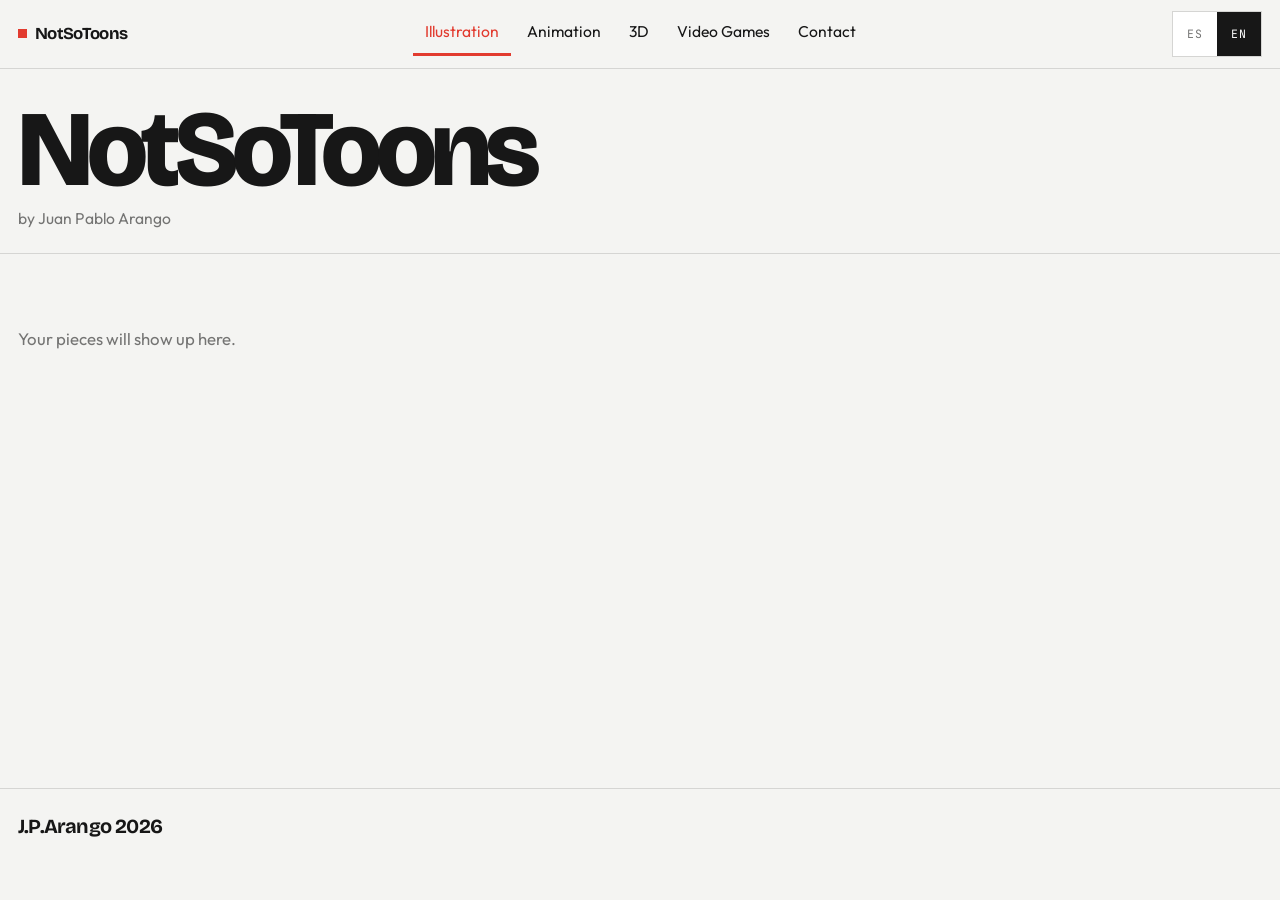
<file: index.html>
<!DOCTYPE html>
<html lang="en">
<head>
  <meta charset="utf-8">
  <meta name="viewport" content="width=device-width, initial-scale=1">
  <script>
    (function () {
      var saved = null;
      try { saved = localStorage.getItem("notsotoons-lang"); } catch (e) {}
      var navLang = navigator.language || (navigator.languages && navigator.languages[0]) || "";
      var lang = saved === "es" || saved === "en" ? saved : (String(navLang).toLowerCase().indexOf("es") === 0 ? "es" : "en");
      document.documentElement.lang = lang;
      document.documentElement.dataset.lang = lang;
    })();
  </script>
  <title>NotSoToons — Juan Pablo Arango</title>
  <meta name="description" content="Portafolio NotSoToons de Juan Pablo Arango. NotSoToons portfolio by Juan Pablo Arango.">
  <meta name="color-scheme" content="light">
  <meta name="theme-color" content="#f4f4f2">
  <meta property="og:title" content="NotSoToons">
  <meta property="og:description" content="Portafolio NotSoToons de Juan Pablo Arango.">
  <meta property="og:type" content="website">
  <link rel="icon" href="favicon.svg" type="image/svg+xml">
  <link rel="preconnect" href="https://fonts.googleapis.com">
  <link rel="preconnect" href="https://fonts.gstatic.com" crossorigin>
  <link href="https://fonts.googleapis.com/css2?family=Bricolage+Grotesque:opsz,wght@12..96,600;12..96,700;12..96,800&family=JetBrains+Mono:wght@400;500&family=Outfit:wght@300;400;500;600&display=swap" rel="stylesheet">
  <link rel="stylesheet" href="css/styles.css">
</head>
<body>
  <a class="skip" href="#content">
    <span class="only-es">Saltar al contenido</span>
    <span class="only-en">Skip to content</span>
  </a>
  <header class="nav">
    <div class="nav-bar bleed">
      <a class="brand" href="#top"><span class="brand-name">NotSoToons</span></a>
      <nav id="nav-links" class="nav-links" role="tablist" aria-label="Secciones / Sections">
        <a href="#illustration" data-nav="illustration" role="tab"><span class="only-es">Ilustración</span><span class="only-en">Illustration</span></a>
        <a href="#animation" data-nav="animation" role="tab"><span class="only-es">Animación</span><span class="only-en">Animation</span></a>
        <a href="#3d" data-nav="3d" role="tab">3D</a>
        <a href="#games" data-nav="games" role="tab"><span class="only-es">Videojuegos</span><span class="only-en">Video Games</span></a>
        <a href="#contact" data-nav="contact" role="tab"><span class="only-es">Contacto</span><span class="only-en">Contact</span></a>
      </nav>
      <div class="nav-tools">
        <div class="lang" role="radiogroup" aria-label="Idioma / Language">
          <button type="button" role="radio" data-set-lang="es" aria-checked="false" aria-label="Español">ES</button>
          <button type="button" role="radio" data-set-lang="en" aria-checked="false" aria-label="English">EN</button>
        </div>
        <button class="menu-btn" type="button" aria-expanded="false" aria-controls="nav-links">
          <span class="bars" aria-hidden="true"></span>
          <span class="sr-only"><span class="only-es">Menú</span><span class="only-en">Menu</span></span>
        </button>
      </div>
    </div>
  </header>
  <main id="content" tabindex="-1">
    <p id="status" class="status">
      <span class="only-es">Cargando portafolio…</span>
      <span class="only-en">Loading portfolio…</span>
    </p>
    <div id="app"></div>
    <noscript>
      <p class="noscript">Activa JavaScript para ver el portafolio. / Enable JavaScript to view the portfolio.</p>
    </noscript>
  </main>
  <footer id="footer" class="site-footer"></footer>
  <dialog id="lightbox" aria-labelledby="lightbox-cap">
    <button type="button" class="lb-close" data-lightbox="close"><span class="only-es">Cerrar</span><span class="only-en">Close</span></button>
    <img id="lightbox-img" alt="">
    <figcaption id="lightbox-cap"></figcaption>
    <div class="lb-bar">
      <button type="button" data-lightbox="prev"><span class="only-es">Anterior</span><span class="only-en">Previous</span></button>
      <p class="lb-count" id="lightbox-count"></p>
      <button type="button" data-lightbox="next"><span class="only-es">Siguiente</span><span class="only-en">Next</span></button>
    </div>
  </dialog>
  <p id="lang-status" class="sr-only" aria-live="polite"></p>
  <script src="js/nts.js" defer></script>
  <script src="js/app.js" defer></script>
</body>
</html>
</file>
<file: css/styles.css>
:root {
  --bg: #f4f4f2;
  --paper: #ffffff;
  --ink: #171717;
  --accent: #e23b2f;
  --red: var(--accent);
  --muted: color-mix(in srgb, var(--ink) 58%, var(--bg));
  --line: color-mix(in srgb, var(--ink) 14%, var(--bg));
  --line-color: var(--accent);
  --line-width: 10px;
  --line-opacity: 1;
  --radius: 0px;
  --gap: 28px;
  --ratio: 2.39;
  --title-vw: 8.4vw;
  --title-max: 8.4rem;
  --display: "Bricolage Grotesque", "Avenir Next", "Segoe UI", sans-serif;
  --body: "Outfit", "Avenir Next", "Segoe UI", sans-serif;
  --mono: "JetBrains Mono", ui-monospace, SFMono-Regular, Menlo, Consolas, monospace;
  --nav: 68px;
  color-scheme: light;
}

* { box-sizing: border-box; }

html { scroll-behavior: smooth; }

body {
  margin: 0;
  background: var(--bg);
  color: var(--ink);
  font-family: var(--body);
  font-size: 1.05rem;
  line-height: 1.5;
  overflow-x: clip;
}

img, video { max-width: 100%; display: block; }

button { font: inherit; color: inherit; }

a { color: inherit; }

h1, h2, h3, p { margin: 0; }

::selection { background: var(--red); color: #fff; }

:focus-visible {
  outline: 2px solid var(--red);
  outline-offset: 3px;
}

.skip {
  position: absolute;
  left: 12px;
  top: -48px;
  z-index: 80;
  background: var(--ink);
  color: #fff;
  padding: 10px 14px;
  text-decoration: none;
}

.skip:focus { top: 12px; }

.sr-only {
  position: absolute;
  width: 1px;
  height: 1px;
  padding: 0;
  margin: -1px;
  overflow: hidden;
  clip: rect(0, 0, 0, 0);
  white-space: nowrap;
  border: 0;
}

html[data-lang="es"] .only-en { display: none; }
html[data-lang="en"] .only-es { display: none; }

[hidden] { display: none !important; }

.bleed {
  width: calc(100% - 20px);
  margin-inline: auto;
}

@media (min-width: 800px) {
  .bleed { width: calc(100% - 36px); }
}

.nav {
  position: sticky;
  top: 0;
  z-index: 40;
  background: rgba(244, 244, 242, 0.94);
  backdrop-filter: blur(14px);
  -webkit-backdrop-filter: blur(14px);
  border-bottom: 1px solid var(--line);
  padding-top: env(safe-area-inset-top);
}

.nav-bar {
  position: relative;
  display: flex;
  align-items: center;
  gap: 12px;
  min-height: var(--nav);
}

.brand {
  display: inline-flex;
  align-items: center;
  gap: 10px;
  margin-right: auto;
  text-decoration: none;
  min-width: 0;
}

.brand-name {
  font-family: var(--display);
  font-weight: 700;
  letter-spacing: -0.04em;
  font-size: 1.05rem;
  white-space: nowrap;
}

.brand-name::before {
  content: "";
  display: inline-block;
  width: 9px;
  height: 9px;
  margin-right: 8px;
  background: var(--red);
  vertical-align: 1px;
}

.nav-tools { display: flex; align-items: center; gap: 8px; flex: 0 0 auto; }

.lang {
  display: inline-flex;
  border: 1px solid var(--line);
  background: var(--paper);
}

.lang button {
  min-width: 44px;
  min-height: 44px;
  border: 0;
  background: transparent;
  color: var(--muted);
  font-family: var(--mono);
  font-size: 0.72rem;
  letter-spacing: 0.08em;
  cursor: pointer;
}

.lang button[aria-checked="true"],
html[data-lang="es"] .lang [data-set-lang="es"],
html[data-lang="en"] .lang [data-set-lang="en"] {
  background: var(--ink);
  color: #fff;
}

.menu-btn { display: none; }

.nav-bar { flex-wrap: wrap; }

.nav-links {
  display: flex;
  order: 3;
  flex: 1 0 100%;
  gap: 0;
  margin: 0 -10px;
  padding: 0 4px;
  overflow-x: auto;
  overscroll-behavior-x: contain;
  scrollbar-width: none;
  border-top: 1px solid var(--line);
}

.nav-links::-webkit-scrollbar { display: none; }

.nav-links a {
  flex: 0 0 auto;
  text-decoration: none;
  white-space: nowrap;
  min-height: 44px;
  padding: 12px 14px 10px;
  border-bottom: 3px solid transparent;
  color: var(--ink);
  font-size: 0.98rem;
}

.nav-links a.is-active {
  color: var(--red);
  border-bottom-color: var(--red);
}

@media (min-width: 1100px) {
  .nav-bar {
    display: grid;
    grid-template-columns: 1fr auto 1fr;
    flex-wrap: nowrap;
    gap: 18px;
  }

  .brand { margin-right: 0; }
  .nav-tools { justify-self: end; }

  .nav-links {
    order: 0;
    flex: none;
    margin: 0;
    padding: 0;
    overflow: visible;
    border-top: 0;
    align-items: center;
    gap: 4px;
  }

  .nav-links a {
    padding: 8px 12px 6px;
    font-size: 0.98rem;
  }
}

.status, .noscript {
  min-height: 24vh;
  display: grid;
  place-items: center;
  text-align: center;
  color: var(--muted);
  padding: 48px 16px;
}

.status.is-error { color: var(--red); }

.hero {
  position: relative;
  display: block;
  overflow: hidden;
  border-bottom: 1px solid var(--line);
  padding: 28px 0 18px;
}

.hero-copy { position: relative; z-index: 1; max-width: 100%; }

.hero-title {
  font-family: var(--display);
  font-weight: 800;
  font-size: clamp(2.2rem, var(--title-vw), var(--title-max));
  line-height: 0.84;
  letter-spacing: -0.055em;
  white-space: nowrap;
}

.hero.has-header {
  min-height: calc(100vw / var(--ratio));
}

.hero.has-header::before {
  content: "";
  position: absolute;
  inset: 0;
  z-index: 1;
  pointer-events: none;
  background: linear-gradient(180deg, color-mix(in srgb, var(--bg) 86%, transparent) 0%, color-mix(in srgb, var(--bg) 28%, transparent) 48%, transparent 100%);
}

.hero-header {
  position: absolute;
  inset: 0;
  z-index: 0;
  margin: 0;
}

.hero-header img {
  width: 100%;
  height: 100%;
  object-fit: cover;
}

.credit {
  margin-top: 12px;
  color: var(--muted);
  font-size: 0.98rem;
  font-weight: 400;
}

.hero-bio {
  margin: 14px 0 0;
  max-width: 40rem;
  color: var(--ink);
  font-size: 1.05rem;
}

.deco-wrap {
  position: absolute;
  right: 1vw;
  top: 8%;
  width: min(48vw, 680px);
  pointer-events: none;
  z-index: 0;
}

.deco {
  width: 100%;
  height: auto;
  display: block;
  overflow: visible;
}

.deco path {
  stroke: var(--line-color);
  stroke-width: var(--line-width);
  vector-effect: non-scaling-stroke;
  opacity: var(--line-opacity);
}

html[data-lines="off"] .deco-wrap { display: none !important; }

@media (min-width: 900px) {
  .hero { padding: 36px 0 22px; }
}

@media (max-width: 899px) {
  .hero .deco-wrap {
    width: 42vw;
    top: 10px;
    opacity: 0.45;
  }

  .block .deco-wrap,
  .contact-block .deco-wrap { display: none; }
}

.block { scroll-margin-top: 76px; }

.block.is-empty,
.contact-block {
  position: relative;
  display: flex;
  flex-direction: column;
  justify-content: flex-start;
  border-bottom: 1px solid var(--line);
  padding: 32px 0 22px;
  overflow: hidden;
}

@media (min-width: 900px) {
  .block.is-empty,
  .contact-block {
    aspect-ratio: var(--ratio) / 1;
    padding-top: 8vh;
    padding-bottom: 3vh;
  }
}

.block:not(.is-empty) {
  border-bottom: 1px solid var(--line);
  padding: 22px 0 8px;
}

.kicker {
  margin: 0 0 8px;
  color: var(--red);
  font-family: var(--mono);
  font-size: 0.75rem;
  letter-spacing: 0.16em;
}

.block h2,
.contact-block h2 {
  font-family: var(--display);
  font-weight: 700;
  font-size: clamp(2rem, 4.6vw, 4.4rem);
  letter-spacing: -0.045em;
  line-height: 0.95;
  max-width: 16ch;
}

.lead {
  margin: 0 0 12px;
  max-width: 40rem;
  color: var(--muted);
}

.empty {
  margin-top: 0;
  color: var(--muted);
  max-width: 28rem;
}

.bleed > h2 + .empty,
.bleed > .lead + .empty,
.bleed > h2 + .lead { margin-top: 12px; }

.works {
  display: grid;
  grid-template-columns: repeat(var(--cols, 1), minmax(0, 1fr));
  gap: var(--gap);
  padding: 1.6rem 0 2.2rem;
}

.piece {
  position: relative;
  grid-column: 1 / -1;
  min-width: 0;
}

.piece[data-size="wide"] { grid-column: 1 / -1; }

html[data-cols="2"] .piece[data-size="large"] { grid-column: 1 / -1; }
html[data-cols="3"] .piece[data-size="large"] { grid-column: span 2; }

.frame {
  position: relative;
  aspect-ratio: var(--ratio) / 1;
  background: color-mix(in srgb, var(--ink) 6%, var(--bg));
  border-top: 2px solid var(--accent);
  border-radius: var(--radius);
  overflow: hidden;
}

html[data-cols="2"] .piece[data-size="medium"] .frame,
html[data-cols="3"] .piece[data-size="medium"] .frame { aspect-ratio: 1.7 / 1; }
html[data-cols="2"] .piece[data-size="small"] .frame,
html[data-cols="3"] .piece[data-size="small"] .frame { aspect-ratio: 1.15 / 1; }
html[data-cols="3"] .piece[data-size="large"] .frame { aspect-ratio: calc(var(--ratio) * 0.9); }

.frame img,
.frame video,
.frame iframe {
  position: absolute;
  inset: 0;
  width: 100%;
  height: 100%;
  object-fit: cover;
  border: 0;
  background: #111;
}

.piece-title {
  position: absolute;
  z-index: 2;
  top: 0;
  left: clamp(12px, 1.6vw, 28px);
  transform: translateY(-58%);
  margin: 0;
  max-width: calc(100% - 32px);
  font-family: var(--display);
  font-weight: 600;
  font-size: clamp(1rem, 1.5vw, 1.45rem);
  letter-spacing: -0.03em;
  line-height: 1.1;
}

.piece-title span {
  background: var(--bg);
  box-decoration-break: clone;
  -webkit-box-decoration-break: clone;
  padding: 0 0.4em 0 0.15em;
}

html[data-title="overlay"] .piece-title {
  top: 14px;
  transform: none;
}

html[data-title="overlay"] .piece-title span {
  background: transparent;
  color: #fff;
  text-shadow: 0 1px 10px rgba(0, 0, 0, 0.55);
  padding: 0;
}

html[data-title="below"] .piece { display: flex; flex-direction: column; }
html[data-title="below"] .frame { order: 1; }
html[data-title="below"] .piece-title {
  order: 2;
  position: static;
  transform: none;
  margin-top: 8px;
  left: auto;
}
html[data-title="below"] .piece-title span {
  background: transparent;
  padding: 0;
}

.play {
  position: absolute;
  left: 50%;
  top: 50%;
  transform: translate(-50%, -50%);
  z-index: 2;
  width: 68px;
  height: 68px;
  border: 0;
  border-radius: 50%;
  background: var(--paper);
  color: var(--ink);
  display: grid;
  place-items: center;
  cursor: pointer;
  box-shadow: 0 8px 24px rgba(0, 0, 0, 0.12);
}

.play .tri {
  width: 0;
  height: 0;
  border-left: 16px solid currentColor;
  border-top: 10px solid transparent;
  border-bottom: 10px solid transparent;
  margin-left: 3px;
}

.shot,
.yt {
  position: absolute;
  inset: 0;
  display: block;
  width: 100%;
  height: 100%;
  padding: 0;
  border: 0;
  background: transparent;
}

.shot { cursor: zoom-in; }

.shot img { position: absolute; inset: 0; }

@media (max-width: 899px) {
  .piece,
  .piece[data-size="large"],
  .piece[data-size="medium"],
  .piece[data-size="small"],
  .piece[data-size="wide"] {
    grid-column: 1 / -1;
  }

  .frame,
  .piece[data-size="large"] .frame,
  .piece[data-size="medium"] .frame,
  .piece[data-size="small"] .frame {
    aspect-ratio: min(var(--ratio), 1.778) / 1;
  }

  .hero.has-header {
    min-height: calc(100vw / min(var(--ratio), 1.778));
  }

  .works { gap: 1.8rem 0; }
}

.contact-layout {
  position: relative;
  z-index: 1;
  display: grid;
  gap: 18px;
}

@media (min-width: 800px) {
  .contact-layout {
    grid-template-columns: minmax(0, 1.1fr) minmax(280px, 0.9fr);
    gap: 32px;
    align-items: end;
  }
}

.email {
  font-family: var(--display);
  font-weight: 700;
  font-size: clamp(1.5rem, 3vw, 2.6rem);
  letter-spacing: -0.04em;
  text-decoration: none;
  overflow-wrap: anywhere;
}

.contact-actions { margin-top: 14px; }

.btn {
  display: inline-flex;
  align-items: center;
  justify-content: center;
  min-height: 48px;
  padding: 0 16px;
  background: var(--ink);
  color: #fff;
  text-decoration: none;
  border: 1px solid var(--ink);
}

.btn:hover { background: var(--red); border-color: var(--red); }

.socials { display: grid; gap: 8px; }

.social {
  display: flex;
  align-items: center;
  gap: 12px;
  min-height: 56px;
  padding: 8px 12px;
  border: 1px solid var(--line);
  background: var(--paper);
  text-decoration: none;
}

.social:hover { border-color: var(--red); }

.net-mark {
  width: 36px;
  height: 36px;
  display: grid;
  place-items: center;
  border: 1px solid var(--line);
  font-family: var(--mono);
  font-size: 0.68rem;
  flex: 0 0 auto;
}

.handle {
  margin-left: auto;
  color: var(--muted);
  font-family: var(--mono);
  font-size: 0.75rem;
  text-align: right;
  overflow-wrap: anywhere;
}

.site-footer {
  padding: 22px 0 calc(28px + env(safe-area-inset-bottom));
  color: var(--muted);
}

.footer-inner {
  display: flex;
  flex-wrap: wrap;
  gap: 8px 24px;
  justify-content: space-between;
  align-items: end;
}

.footer-brand {
  font-family: var(--display);
  font-weight: 700;
  letter-spacing: -0.04em;
  font-size: 1.25rem;
  color: var(--ink);
}

#lightbox {
  width: min(1280px, calc(100vw - 16px));
  max-height: min(92vh, 920px);
  margin: auto;
  padding: 0 0 8px;
  border: 1px solid var(--line);
  background: var(--paper);
  color: var(--ink);
  overflow: auto;
}

#lightbox::backdrop { background: rgba(20, 20, 20, 0.72); }

#lightbox img {
  width: 100%;
  max-height: 74vh;
  object-fit: contain;
  background: #111;
}

#lightbox figcaption { margin: 0; padding: 12px 14px 0; }

.lb-bar {
  display: flex;
  align-items: center;
  gap: 8px;
  padding: 10px;
}

.lb-bar button,
.lb-close {
  min-height: 44px;
  padding: 0 12px;
  background: var(--paper);
  color: var(--ink);
  border: 1px solid var(--line);
  cursor: pointer;
}

.lb-count {
  flex: 1;
  text-align: center;
  font-family: var(--mono);
  font-size: 0.75rem;
  letter-spacing: 0.08em;
  color: var(--muted);
}

.lb-close {
  position: absolute;
  top: 8px;
  right: 8px;
  z-index: 2;
}

@media (max-width: 380px) {
  .brand-name { font-size: 0.92rem; }
  .hero-title { font-size: 2.15rem; }
}

@media (prefers-reduced-motion: reduce) {
  html { scroll-behavior: auto; }
  *, *::before, *::after {
    animation: none !important;
    transition: none !important;
  }
}
</file>
